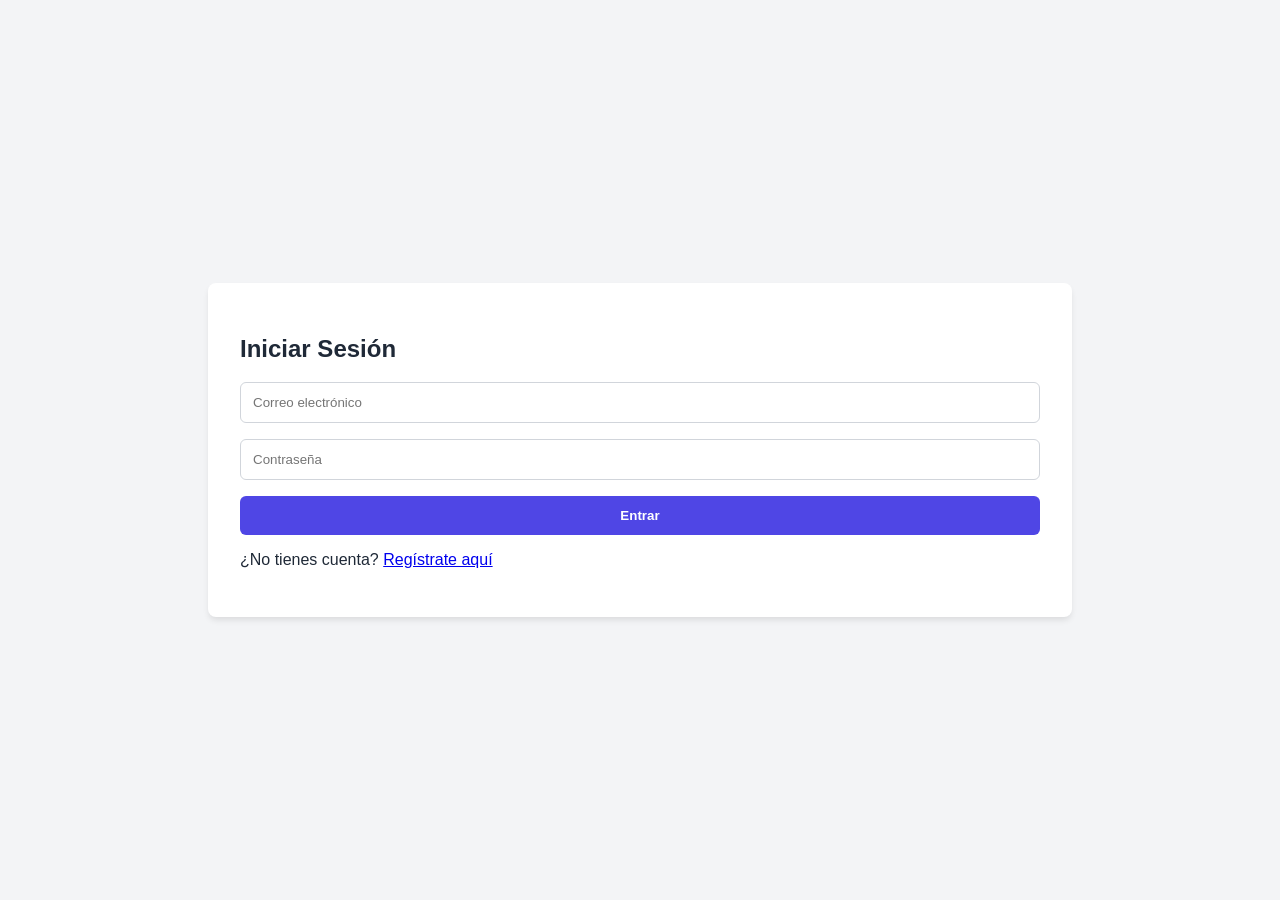
<file: src/main/webapp/login.html>
<!DOCTYPE html>
<html lang="es">
<head>
    <meta charset="UTF-8">
    <title>Login - Password Manager</title>
    <link rel="stylesheet" href="css/styles.css">
</head>
<body>
    <div class="auth-container">
        <form id="login-form">
            <h2>Iniciar Sesión</h2>
            <input type="email" id="email" placeholder="Correo electrónico" required>
            <input type="password" id="password" placeholder="Contraseña" required>
            <button type="submit">Entrar</button>
            <p>¿No tienes cuenta? <a href="register.html">Regístrate aquí</a></p>
        </form>
    </div>
    <script src="api.js"></script>
    <script>
        document.getElementById('login-form').onsubmit = async (e) => {
            e.preventDefault();
            const email = document.getElementById('email').value;
            const password = document.getElementById('password').value;
            try {
                await API.login(email, password);
                window.location.href = 'dashboard.html';
            } catch (err) {
                alert("Error: " + err.message);
            }
        };
    </script>
</body>
</html>
</file>
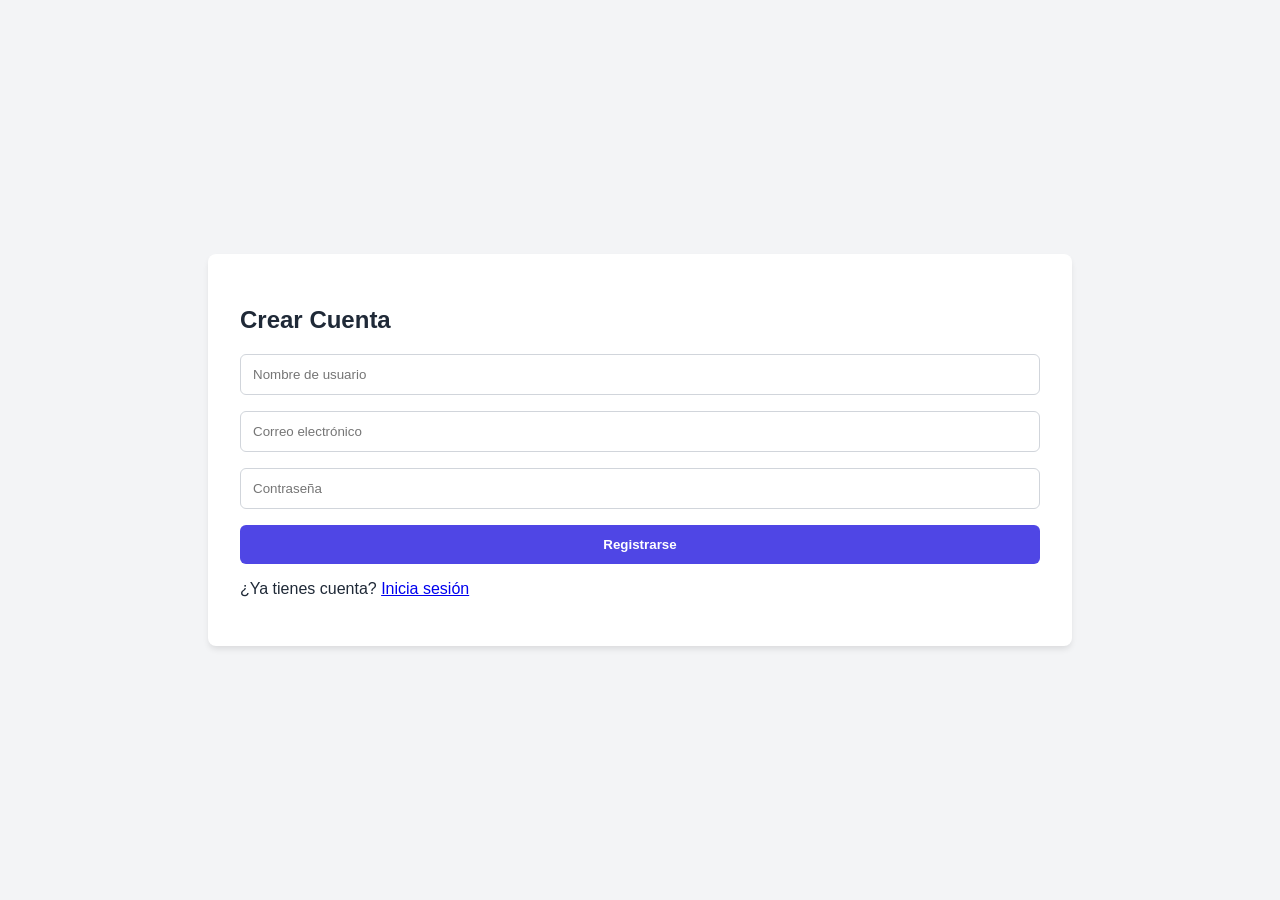
<file: src/main/webapp/register.html>
<!DOCTYPE html>
<html lang="es">
<head>
    <meta charset="UTF-8">
    <title>Registro - Password Manager</title>
    <link rel="stylesheet" href="css/styles.css">
</head>
<body>
    <div class="auth-container">
        <form id="register-form">
            <h2>Crear Cuenta</h2>
            <input type="text" id="username" placeholder="Nombre de usuario" required>
            <input type="email" id="email" placeholder="Correo electrónico" required>
            <input type="password" id="password" placeholder="Contraseña" required>
            <button type="submit">Registrarse</button>
            <p>¿Ya tienes cuenta? <a href="login.html">Inicia sesión</a></p>
        </form>
    </div>
<script>
        // --- CÓDIGO DE API.JS INTEGRADO DIRECTAMENTE ---
        const API_BASE = '/api'; 
        const API = {
            async request(method, path, body = null) {
                const headers = { 'Content-Type': 'application/json' };
                const opts = { method, headers };
                if (body) opts.body = JSON.stringify(body);

                try {
                    const res = await fetch(`${API_BASE}${path}`, opts);
                    const data = await res.json();
                    if (!res.ok) throw new Error(data.message || 'Error en la petición');
                    return data;
                } catch (error) {
                    console.error("Error en API.request:", error);
                    throw error;
                }
            },
            register: (data) => API.request('POST', '/auth/register', data)
        };

        // --- LÓGICA DEL FORMULARIO ---
        document.getElementById('register-form').onsubmit = async (e) => {
            e.preventDefault();
            const data = {
                username: document.getElementById('username').value,
                email: document.getElementById('email').value,
                password: document.getElementById('password').value
            };
            try {
                // Ahora 'API' existe sí o sí porque está definido arriba
                await API.register(data);
                alert("Registro exitoso, ahora inicia sesión");
                window.location.href = 'login.html';
            } catch (err) {
                alert("Error: " + err.message);
            }
        };
    </script>
</body>
</html>
</file>
<file: src/main/webapp/css/styles.css>
:root {
    --primary: #4f46e5;
    --bg: #f3f4f6;
    --card: #ffffff;
    --text: #1f2937;
}

body {
    font-family: 'Segoe UI', Tahoma, Geneva, Verdana, sans-serif;
    background-color: var(--bg);
    color: var(--text);
    margin: 0;
    display: flex;
    justify-content: center;
    align-items: center;
    min-height: 100vh;
}

.auth-container, .dashboard-container {
    background: var(--card);
    padding: 2rem;
    border-radius: 0.5rem;
    box-shadow: 0 4px 6px -1px rgba(0, 0, 0, 0.1);
    width: 100%;
    max-width: 800px;
}

input, button {
    display: block;
    width: 100%;
    margin-bottom: 1rem;
    padding: 0.75rem;
    border: 1px solid #d1d5db;
    border-radius: 0.375rem;
    box-sizing: border-box;
}

button {
    background-color: var(--primary);
    color: white;
    font-weight: bold;
    cursor: pointer;
    border: none;
}

button:hover { background-color: #4338ca; }

table {
    width: 100%;
    border-collapse: collapse;
    margin-top: 1rem;
}

th, td {
    text-align: left;
    padding: 0.75rem;
    border-bottom: 1px solid #e5e7eb;
}

.btn-delete { background-color: #ef4444; width: auto; padding: 0.5rem; }
</file>
